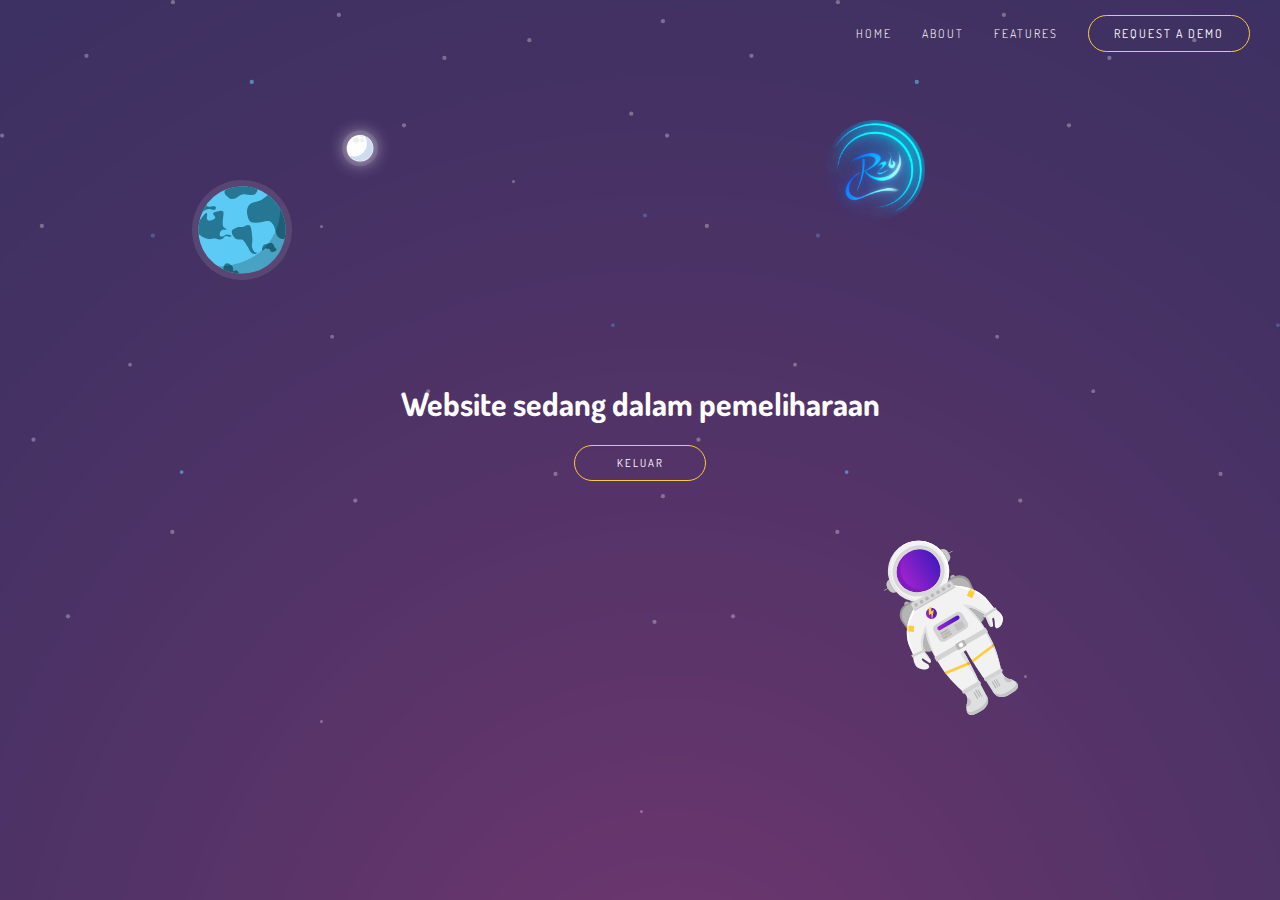
<file: index2.html>
<!doctype html>
<html class="no-js" lang="id">
    <head>
        <meta charset="utf-8">
        <meta http-equiv="X-UA-Compatible" content="IE=edge,chrome=1">
        <title>404 Page</title>
        <meta name="description" content="Saleh Riaz - UI/UX Engineer. Designer. Computer Scientist">
        <meta name="keywords" content="ui engineer, ux, saleh, riaz, qureshi, website, softwares, salehriaz, salehriazq, computer scientist, design, visual design, saleh riaz qureshi"/>

        <meta name="viewport" content="width=device-width, initial-scale=1">
        <link rel="stylesheet" href="error/main.css">

    </head>
    <body class="bg-purple">
        
        <div class="stars">
            <div class="custom-navbar">
                <div class="brand-logo">
                    <a href="https://instagram.com/_ruliff26"><img src="error/img/R26.png" width="10px"></a>
                </div>
                <!--<div class="stars">-->
                <div class="navbar-links">
                    <ul>
                      <li><a href="#">Home</a></li>
                      <li><a href="#">About</a></li>
                      <li><a href="https://r26st.github.io/Dashboard/fitur.html">Features</a></li>
                      <li><a href="#" class="btn-request">Request A Demo</a></li>
                    </ul>
                </div>
            </div>
            <div class="central-body">
                <!--<img class="image-404" src="error/img/404.svg" width="300px">-->
                <br>
                <h1 style="color: white">Website sedang dalam pemeliharaan</h1>
                <!--<a href="https://r26ast.github.io/Dashboard/" class="btn-go-home">KEMBALI</a>-->
                <a href="javascript:window.open('','_self').close();" class="btn-go-home">KELUAR</a>
            </div>
            <div class="objects">
                <img class="object_rocket" src="error/img/rocket.svg" width="40px">
                <div class="earth-moon">
                    <img class="object_earth" src="error/img/earth.svg" width="100px">
                    <img class="object_moon" src="error/img/moon.svg" width="80px">
                </div>
                <div class="box_astronaut">
                    <img class="object_astronaut" src="error/img/astronaut.svg" width="140px">
                </div>
            </div>
            <div class="glowing_stars">
                <div class="star"></div>
                <div class="star"></div>
                <div class="star"></div>
                <div class="star"></div>
                <div class="star"></div>

            </div>

        </div>
        
        <script
        src="https://code.jquery.com/jquery-3.3.1.min.js"></script>
        <script type="text/javascript">
       
            $("#kembali").click(function(){
              window.open('','_parent',''); 
              window.close();
            });
          
        </script>
    </body>
</html>
</file>
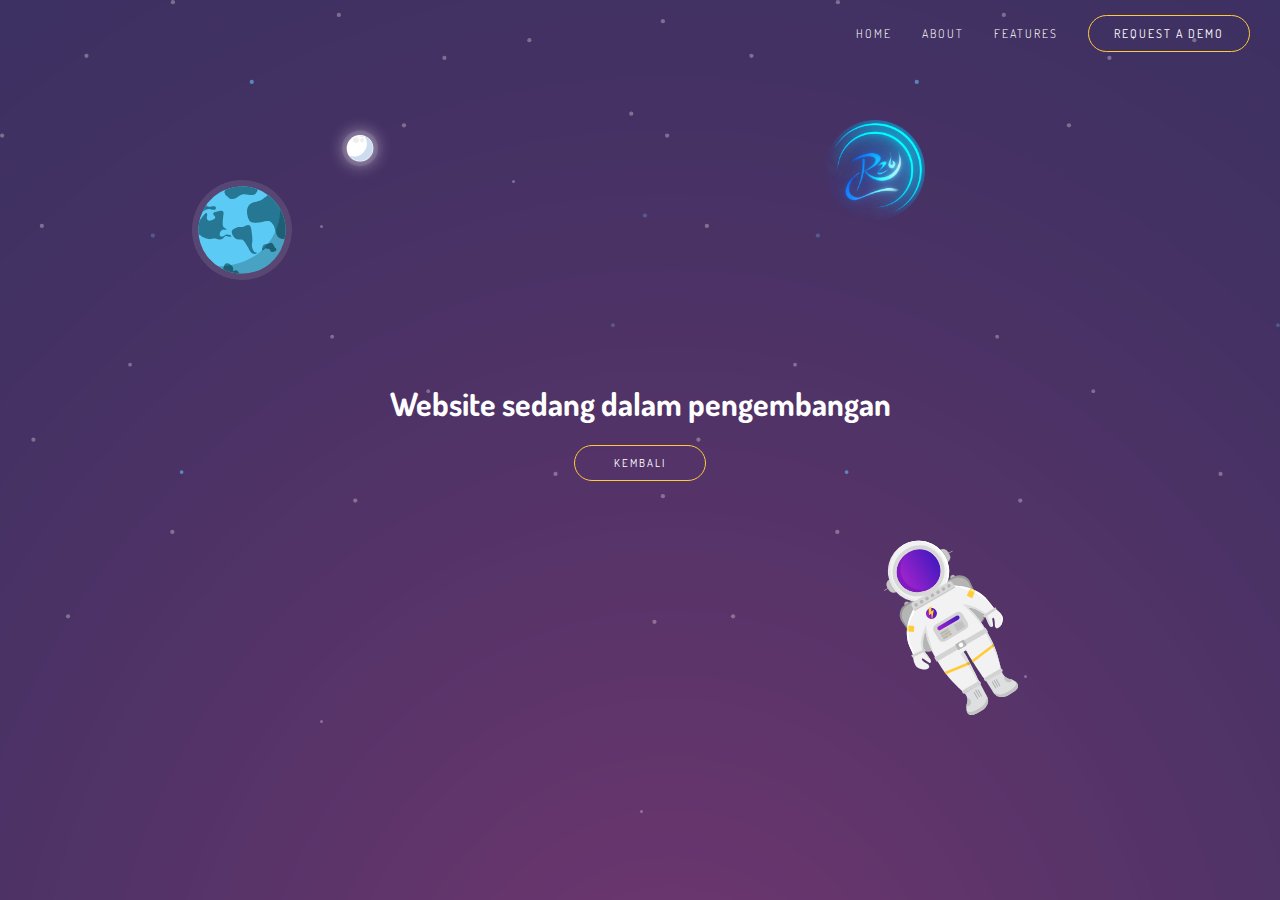
<file: page404.html>
<!doctype html>
<html class="no-js" lang="id">
    <head>
        <meta charset="utf-8">
        <meta http-equiv="X-UA-Compatible" content="IE=edge,chrome=1">
        <title>404 Page</title>
        <meta name="description" content="Saleh Riaz - UI/UX Engineer. Designer. Computer Scientist">
        <meta name="keywords" content="ui engineer, ux, saleh, riaz, qureshi, website, softwares, salehriaz, salehriazq, computer scientist, design, visual design, saleh riaz qureshi"/>

        <meta name="viewport" content="width=device-width, initial-scale=1">
        <link rel="stylesheet" href="error/main.css">

    </head>
    <body class="bg-purple">
        
        <div class="stars">
            <div class="custom-navbar">
                <div class="brand-logo">
                    <a href="https://instagram.com/_ruliff26"><img src="error/img/R26.png" width="10px"></a>
                </div>
                <!--<div class="stars">-->
                <div class="navbar-links">
                    <ul>
                      <li><a href="#">Home</a></li>
                      <li><a href="#">About</a></li>
                      <li><a href="https://r26st.github.io/Dashboard/fitur.html">Features</a></li>
                      <li><a href="#" class="btn-request">Request A Demo</a></li>
                    </ul>
                </div>
            </div>
            <div class="central-body">
                <!--<img class="image-404" src="error/img/404.svg" width="300px">-->
                <br>
                <h1 style="color: white">Website sedang dalam pengembangan</h1>
                <a href="https://r26ast.github.io/Dashboard/" class="btn-go-home">KEMBALI</a>
                <!-- <a href="javascript:window.open('','_self').close();" class="btn-go-home">KELUAR</a> -->
            </div>
            <div class="objects">
                <img class="object_rocket" src="error/img/rocket.svg" width="40px">
                <div class="earth-moon">
                    <img class="object_earth" src="error/img/earth.svg" width="100px">
                    <img class="object_moon" src="error/img/moon.svg" width="80px">
                </div>
                <div class="box_astronaut">
                    <img class="object_astronaut" src="error/img/astronaut.svg" width="140px">
                </div>
            </div>
            <div class="glowing_stars">
                <div class="star"></div>
                <div class="star"></div>
                <div class="star"></div>
                <div class="star"></div>
                <div class="star"></div>

            </div>

        </div>
        
        <script
        src="https://code.jquery.com/jquery-3.3.1.min.js"></script>
        <script type="text/javascript">
       
            $("#kembali").click(function(){
              //window.open('','_parent',''); 
              window.close();
                //window.history.back();
            });
          
        </script>
    </body>
</html>
</file>
<file: error/main.css>
@import url('https://fonts.googleapis.com/css?family=Dosis:300,400,500');

@-moz-keyframes rocket-movement { 100% {-moz-transform: translate(1200px,-600px);} }
@-webkit-keyframes rocket-movement {100% {-webkit-transform: translate(1200px,-600px); } }
@keyframes rocket-movement { 100% {transform: translate(1200px,-600px);} }
@-moz-keyframes spin-earth { 100% { -moz-transform: rotate(-360deg); transition: transform 20s;  } }
@-webkit-keyframes spin-earth { 100% { -webkit-transform: rotate(-360deg); transition: transform 20s;  } }
@keyframes spin-earth{ 100% { -webkit-transform: rotate(-360deg); transform:rotate(-360deg); transition: transform 20s; } }

@-moz-keyframes move-astronaut {
    100% { -moz-transform: translate(-160px, -160px);}
}
@-webkit-keyframes move-astronaut {
    100% { -webkit-transform: translate(-160px, -160px);}
}
@keyframes move-astronaut{
    100% { -webkit-transform: translate(-160px, -160px); transform:translate(-160px, -160px); }
}
@-moz-keyframes rotate-astronaut {
    100% { -moz-transform: rotate(-720deg);}
}
@-webkit-keyframes rotate-astronaut {
    100% { -webkit-transform: rotate(-720deg);}
}
@keyframes rotate-astronaut{
    100% { -webkit-transform: rotate(-720deg); transform:rotate(-720deg); }
}

@-moz-keyframes glow-star {
    40% { -moz-opacity: 0.3;}
    90%,100% { -moz-opacity: 1; -moz-transform: scale(1.2);}
}
@-webkit-keyframes glow-star {
    40% { -webkit-opacity: 0.3;}
    90%,100% { -webkit-opacity: 1; -webkit-transform: scale(1.2);}
}
@keyframes glow-star{
    40% { -webkit-opacity: 0.3; opacity: 0.3;  }
    90%,100% { -webkit-opacity: 1; opacity: 1; -webkit-transform: scale(1.2); transform: scale(1.2); border-radius: 999999px;}
}

.spin-earth-on-hover{
    
    transition: ease 200s !important;
    transform: rotate(-3600deg) !important;
}

html, body{
    margin: 0;
    width: 100%;
    height: 100%;
    font-family: 'Dosis', sans-serif;
    font-weight: 300;
    -webkit-user-select: none; /* Safari 3.1+ */
    -moz-user-select: none; /* Firefox 2+ */
    -ms-user-select: none; /* IE 10+ */
    user-select: none; /* Standard syntax */
}

.bg-purple{
    background: url(../error/img/bg_purple.png);
    background-repeat: repeat-x;
    background-size: cover;
    background-position: left top;
    height: 100%;
    overflow: hidden;
    
}

.custom-navbar{
    padding-top: 15px;
}

.brand-logo{
  position: relative;
  left: 100px;
  margin-left: 25px;
  margin-top: 5px;
  display: inline-block;
}

.navbar-links{
    display: inline-block;
    float: right;
    margin-right: 15px;
    text-transform: uppercase;
    
    
}

ul {
    list-style-type: none;
    margin: 0;
    padding: 0;
/*    overflow: hidden;*/
    display: flex; 
    align-items: center; 
}

li {
    float: left;
    padding: 0px 15px;
}

li a {
    display: block;
    color: white;
    text-align: center;
    text-decoration: none;
    letter-spacing : 2px;
    font-size: 12px;
    
    -webkit-transition: all 0.3s ease-in;
    -moz-transition: all 0.3s ease-in;
    -ms-transition: all 0.3s ease-in;
    -o-transition: all 0.3s ease-in;
    transition: all 0.3s ease-in;
}

li a:hover {
    color: #ffcb39;
}

.btn-request{
    padding: 10px 25px;
    border: 1px solid #FFCB39;
    border-radius: 100px;
    font-weight: 400;
}

.btn-request:hover{
    background-color: #FFCB39;
    color: #fff;
    transform: scale(1.05);
    box-shadow: 0px 20px 20px rgba(0,0,0,0.1);
}

.btn-go-home{
    position: relative;
    z-index: 200;
    margin: 15px auto;
    width: 100px;
    padding: 10px 15px;
    border: 1px solid #FFCB39;
    border-radius: 100px;
    font-weight: 400;
    display: block;
    color: white;
    text-align: center;
    text-decoration: none;
    letter-spacing : 2px;
    font-size: 11px;
    
    -webkit-transition: all 0.3s ease-in;
    -moz-transition: all 0.3s ease-in;
    -ms-transition: all 0.3s ease-in;
    -o-transition: all 0.3s ease-in;
    transition: all 0.3s ease-in;
}

.btn-go-home:hover{
    background-color: #FFCB39;
    color: #fff;
    transform: scale(1.05);
    box-shadow: 0px 20px 20px rgba(0,0,0,0.1);
}

.central-body{
/*    width: 100%;*/
    padding: 17% 5% 10% 5%;
    text-align: center;
}

.objects img{
    z-index: 90;
    pointer-events: none;
}

.object_rocket{
    z-index: 95;
    position: absolute;
    transform: translateX(-50px);
    top: 75%;
    pointer-events: none;
    animation: rocket-movement 120s linear infinite both running;
}

.object_earth{
    position: absolute;
    top: 20%;
    left: 15%;
    z-index: 90;
/*    animation: spin-earth 100s infinite linear both;*/
}

.object_moon{
    position: absolute;
    top: 12%;
    left: 25%;
/*
    transform: rotate(0deg);
    transition: transform ease-in 99999999999s;
*/
}

.earth-moon{
    
}

.object_astronaut{
    animation: rotate-astronaut 200s infinite linear both alternate;
}

.box_astronaut{
    z-index: 110 !important;
    position: absolute;
    top: 60%;
    right: 20%;
    will-change: transform;
    animation: move-astronaut 50s infinite linear both alternate;
}

.image-404{
    position: relative;
    z-index: 100;
    pointer-events: none;
}

.stars{
    background: url(../error/img/overlay_stars.svg);
    background-repeat: repeat;
    background-size: contain;
    background-position: left top;
}

.glowing_stars .star{
    position: absolute;
    border-radius: 100%;
    background-color: #fff;
    width: 3px;
    height: 3px;
    opacity: 0.3;
    will-change: opacity;
}

.glowing_stars .star:nth-child(1){
    top: 80%;
    left: 25%;
    animation: glow-star 2s infinite ease-in-out alternate 1s;
}
.glowing_stars .star:nth-child(2){
    top: 20%;
    left: 40%;
    animation: glow-star 2s infinite ease-in-out alternate 3s;
}
.glowing_stars .star:nth-child(3){
    top: 25%;
    left: 25%;
    animation: glow-star 2s infinite ease-in-out alternate 5s;
}
.glowing_stars .star:nth-child(4){
    top: 75%;
    left: 80%;
    animation: glow-star 2s infinite ease-in-out alternate 7s;
}
.glowing_stars .star:nth-child(5){
    top: 90%;
    left: 50%;
    animation: glow-star 2s infinite ease-in-out alternate 9s;
}

@media only screen and (max-width: 600px){
    .navbar-links{
        display: none;
    }
    
    .custom-navbar{
        text-align: center;
    }
    
    .brand-logo img{
        width: 100px;
    }
    
    .box_astronaut{
        top: 70%;
    }
    
    .central-body{
        padding-top: 25%;
    }
}

@media only screen and (min-width: 600px){
  .brand-logo img{
     width: 100px;
     position: relative;
     top: 100px;
     left: 700px;
    }
}
</file>
